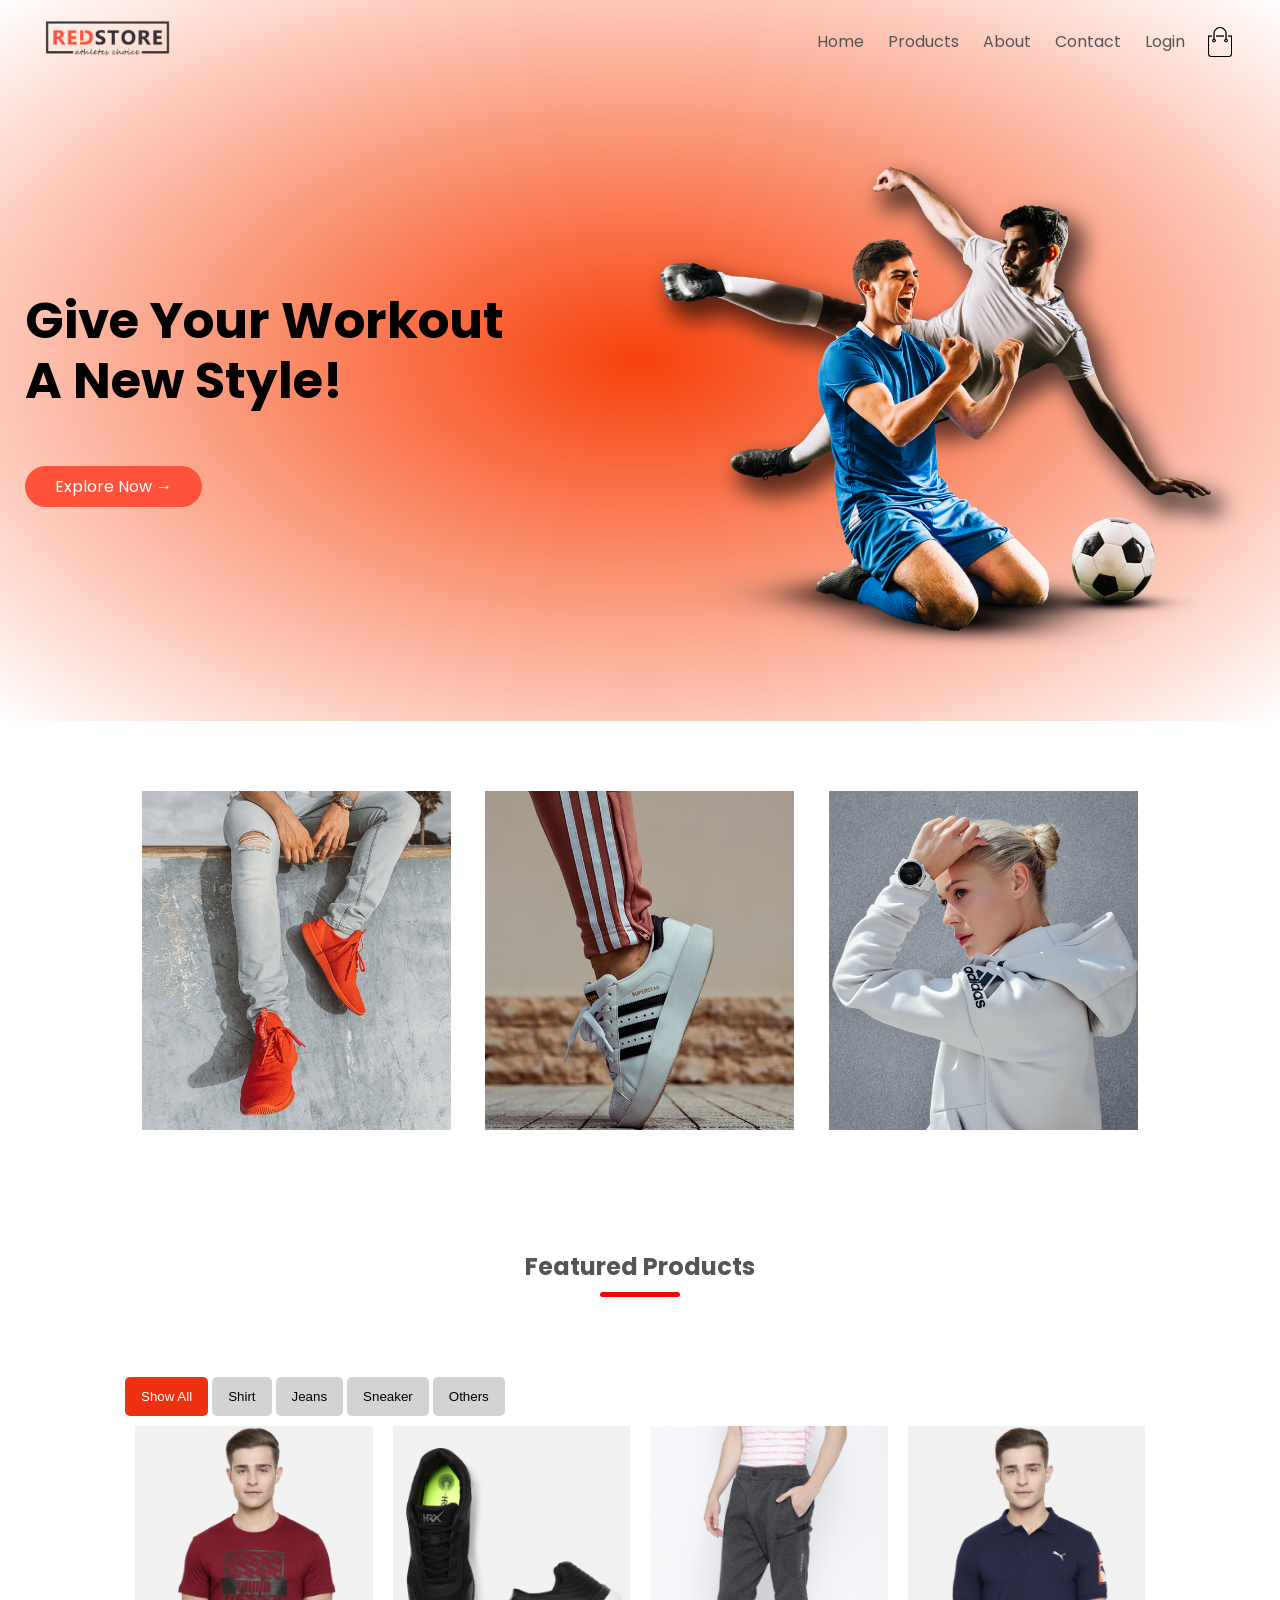
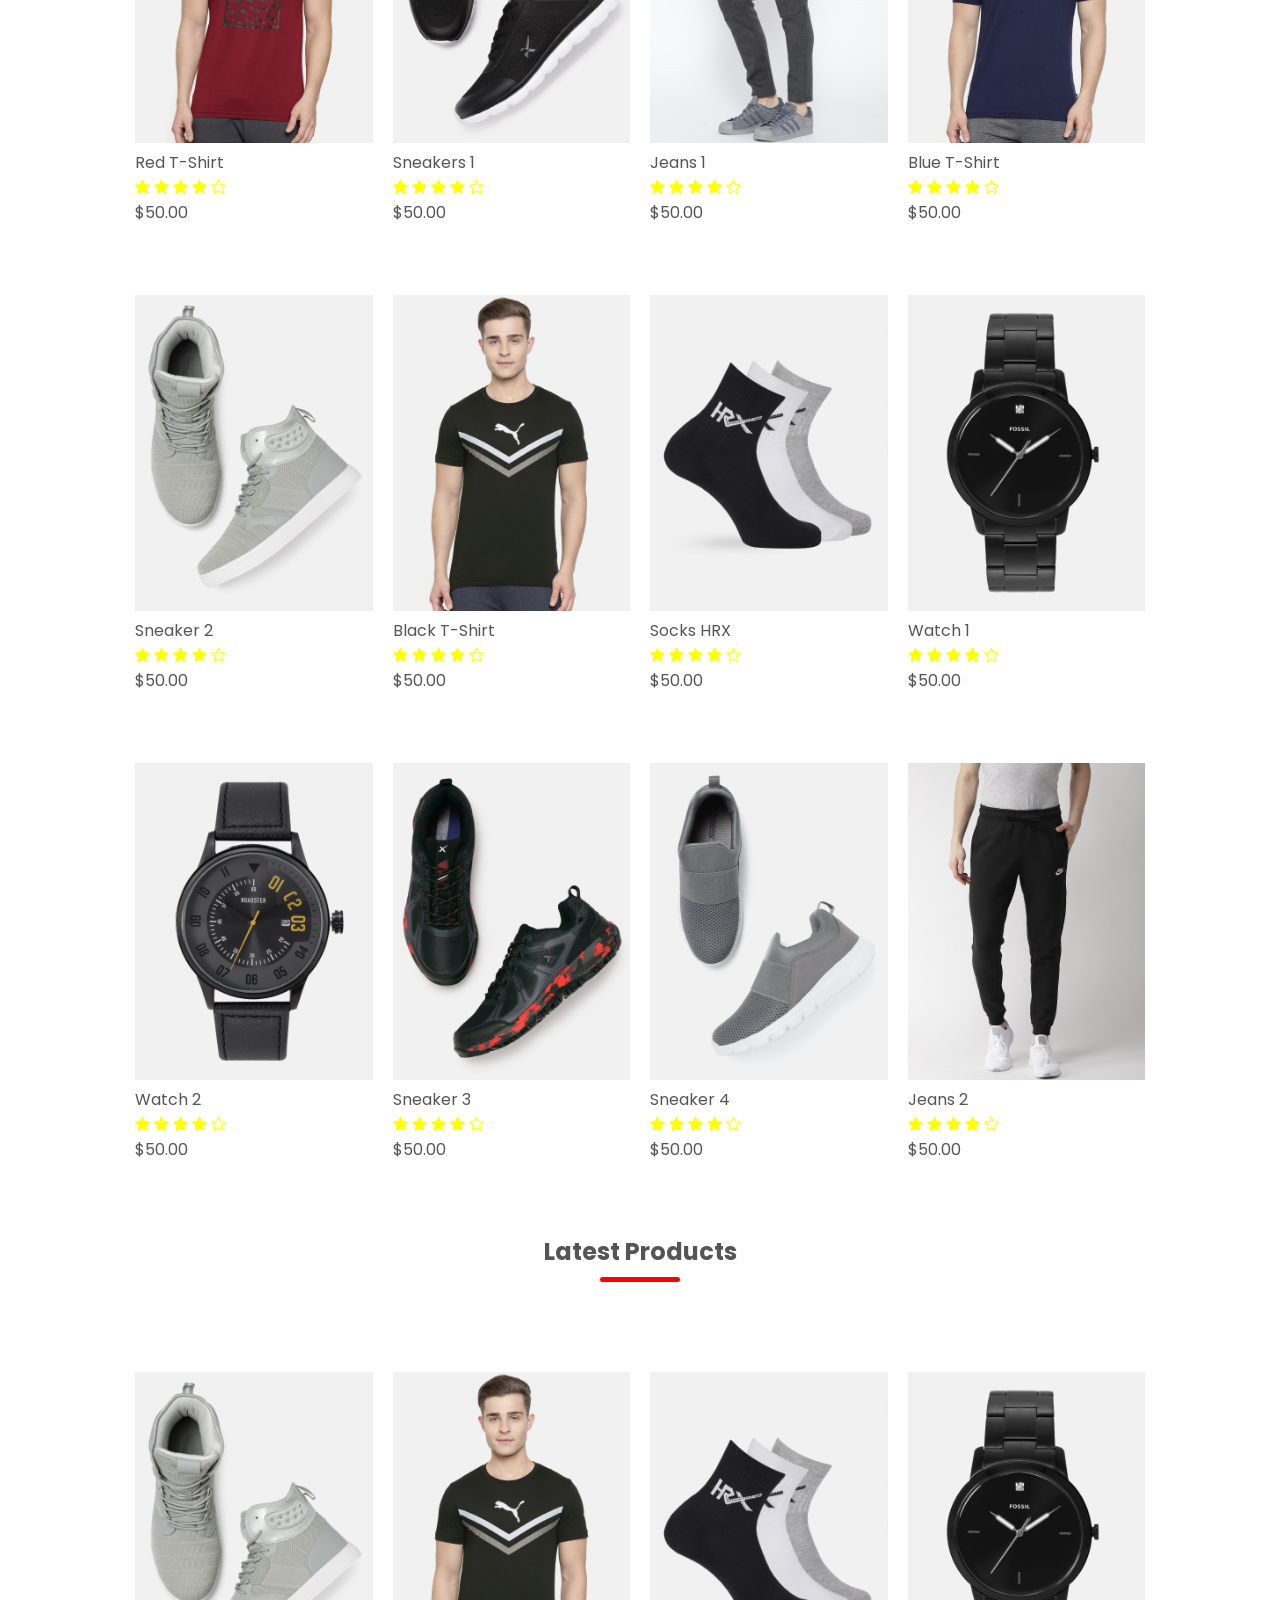
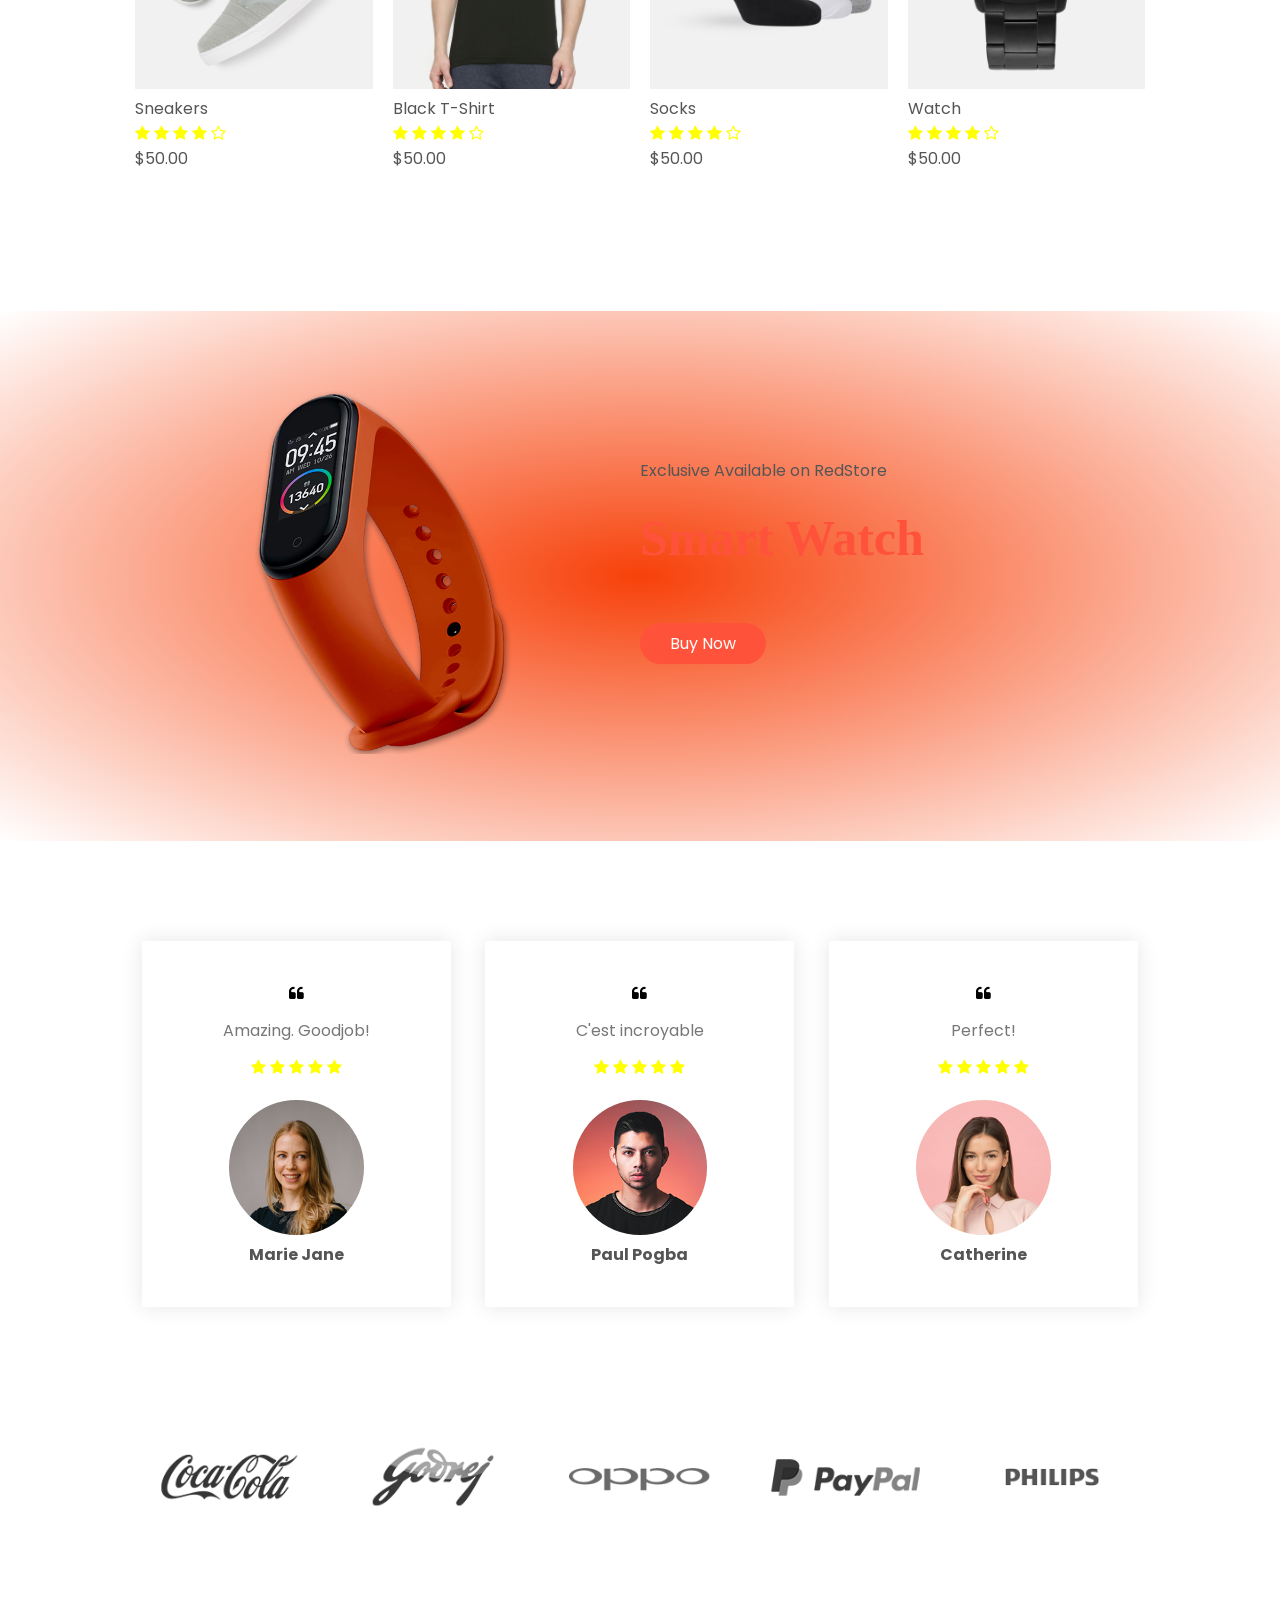
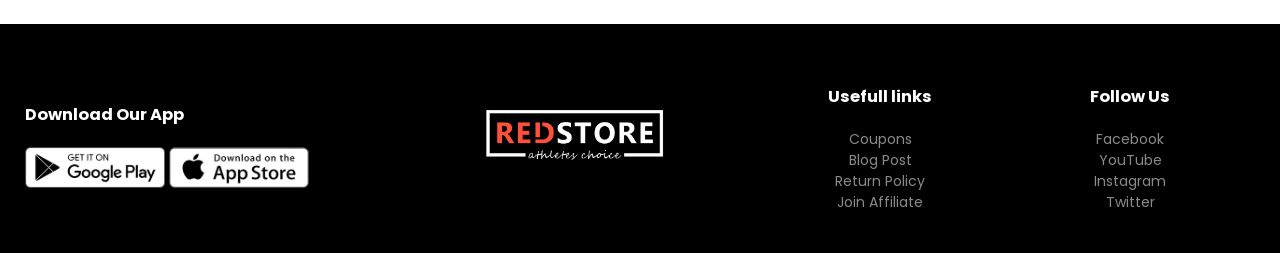
<file: HTML Template/index.html>
<!DOCTYPE html>
<html lang="en">
<head>
    <meta charset="UTF-8">
    <meta http-equiv="X-UA-Compatible" content="IE=edge">
    <meta name="viewport" content="width=device-width, initial-scale=1.0">
    <title>RED STORE</title>
    <link rel="stylesheet" type="text/css" href="./style.css" />
	<link rel="preconnect" href="https://fonts.gstatic.com">
	<link href="https://fonts.googleapis.com/css2?family=Poppins:wght@500&display=swap" rel="stylesheet">
	<link rel="stylesheet" href="https://stackpath.bootstrapcdn.com/font-awesome/4.7.0/css/font-awesome.min.css">
</head>
<body>
    <div class="header"> 
		<div class="container">
			<div class="navbar">
				<div class="logo">
					<img src="images/logo.png" width="125px">
				</div>
				<nav>
					<ul id="MenuItems">
						<li><a href="./index.html">Home</a></li>
						<li><a href="">Products</a></li>
						<li><a href="">About</a></li>
						<li><a href="">Contact</a></li>
						<li><a href="./login.html">Login</a></li>	
					</ul>
				</nav>
				<img src="images/cart.png" width="30px" height="30px">
				<img src="images/menu.png" class="menu-icon" onClick="menutoggle()">
			</div>
			<div class="row">
				<div class="col-2">
					<h1> Give Your Workout <br> A New Style! </h1>
					<a href="" class="btn1"> Explore Now &#8594</a>
				</div>
				<div class="col-2">
					<img src="images/image1.png">
				</div>
			</div>
		</div>
	</div>
	<script type="text/javascript" src="./menuToggle.js"></script>
	<div class="categories">
		<div class="small-container">
			<div class="row">
				<div class="col-3">
					<img src="images/category-1.jpg">
				</div>
				<div class="col-3">
					<img src="images/category-2.jpg">
				</div>
				<div class="col-3">
					<img src="images/category-3.jpg">
				</div>
			</div>
		</div>
	</div>
	<div class="small-container">
		<h2 class="title">Featured Products</h2>
		<!-- FilterElements-->
		<div id="myBtnContainer">
			<button class="btn active" onclick="filterSelection('all')"> Show All</button>
			<button class="btn" onclick="filterSelection('shirt')"> Shirt</button>
			<button class="btn" onclick="filterSelection('jeans')"> Jeans</button>
			<button class="btn" onclick="filterSelection('sneaker')"> Sneaker</button>
			<button class="btn" onclick="filterSelection('others')"> Others</button>
		</div>
		<div class="row-filterDiv">
			<div class="filterDiv shirt">
			  	<img src="./images/product-1.jpg">
				<a href="./product-details.html">
					<h4>Red T-Shirt</h4>	
				</a>
				<div class="rating">
					<i class="fa fa-star"></i>
					<i class="fa fa-star"></i>
					<i class="fa fa-star"></i>
					<i class="fa fa-star"></i>
					<i class="fa fa-star-o"></i>
				</div>
				<p> $50.00</p>		
			</div>
			<div class="filterDiv sneaker">
			  	<img src="./images/product-2.jpg">
				<h4>Sneakers 1</h4>
				<div class="rating">
					<i class="fa fa-star"></i>
					<i class="fa fa-star"></i>
					<i class="fa fa-star"></i>
					<i class="fa fa-star"></i>
					<i class="fa fa-star-o"></i>
				</div>
				<p> $50.00</p>
			</div>
			<div class="filterDiv jeans">
			  	<img src="./images/product-3.jpg">
				<h4>Jeans 1</h4>
				<div class="rating">
					<i class="fa fa-star"></i>
					<i class="fa fa-star"></i>
					<i class="fa fa-star"></i>
					<i class="fa fa-star"></i>
					<i class="fa fa-star-o"></i>
				</div>
				<p> $50.00</p>
			</div>
			<div class="filterDiv shirt">
			  	<img src="./images/product-4.jpg">
				<h4>Blue T-Shirt</h4>
				<div class="rating">
					<i class="fa fa-star"></i>
					<i class="fa fa-star"></i>
					<i class="fa fa-star"></i>
					<i class="fa fa-star"></i>
					<i class="fa fa-star-o"></i>
				</div>
				<p> $50.00</p>
			</div>
			<div class="filterDiv sneaker">
				<img src="./images/product-5.jpg">
				<h4>Sneaker 2</h4>
				<div class="rating">
					<i class="fa fa-star"></i>
					<i class="fa fa-star"></i>
					<i class="fa fa-star"></i>
					<i class="fa fa-star"></i>
					<i class="fa fa-star-o"></i>
				</div>
				<p> $50.00</p>
			</div>
			<div class="filterDiv shirt">
				<img src="./images/product-6.jpg">
				<h4>Black T-Shirt</h4>
				<div class="rating">
					<i class="fa fa-star"></i>
					<i class="fa fa-star"></i>
					<i class="fa fa-star"></i>
					<i class="fa fa-star"></i>
					<i class="fa fa-star-o"></i>
				</div>
				<p> $50.00</p>
			</div>
			<div class="filterDiv others">
				<img src="./images/product-7.jpg">
				<h4>Socks HRX</h4>
				<div class="rating">
					<i class="fa fa-star"></i>
					<i class="fa fa-star"></i>
					<i class="fa fa-star"></i>
					<i class="fa fa-star"></i>
					<i class="fa fa-star-o"></i>
				</div>
				<p> $50.00</p>
			</div>
			<div class="filterDiv others">
				<img src="./images/product-8.jpg">
				<h4>Watch 1</h4>
				<div class="rating">
					<i class="fa fa-star"></i>
					<i class="fa fa-star"></i>
					<i class="fa fa-star"></i>
					<i class="fa fa-star"></i>
					<i class="fa fa-star-o"></i>
				</div>
				<p> $50.00</p>
			</div>
			<div class="filterDiv others">
				<img src="./images/product-9.jpg">
				<h4>Watch 2</h4>
				<div class="rating">
					<i class="fa fa-star"></i>
					<i class="fa fa-star"></i>
					<i class="fa fa-star"></i>
					<i class="fa fa-star"></i>
					<i class="fa fa-star-o"></i>
				</div>
				<p> $50.00</p>
			</div>
			<div class="filterDiv sneaker">
				<img src="./images/product-10.jpg">
				<h4>Sneaker 3</h4>
				<div class="rating">
					<i class="fa fa-star"></i>
					<i class="fa fa-star"></i>
					<i class="fa fa-star"></i>
					<i class="fa fa-star"></i>
					<i class="fa fa-star-o"></i>
				</div>
				<p> $50.00</p>
			</div>
			<div class="filterDiv sneaker">
				<img src="./images/product-11.jpg">
				<h4>Sneaker 4</h4>
				<div class="rating">
					<i class="fa fa-star"></i>
					<i class="fa fa-star"></i>
					<i class="fa fa-star"></i>
					<i class="fa fa-star"></i>
					<i class="fa fa-star-o"></i>
				</div>
				<p> $50.00</p>
			</div>
			<div class="filterDiv jeans">
				<img src="./images/product-12.jpg">
				<h4>Jeans 2</h4>
				<div class="rating">
					<i class="fa fa-star"></i>
					<i class="fa fa-star"></i>
					<i class="fa fa-star"></i>
					<i class="fa fa-star"></i>
					<i class="fa fa-star-o"></i>
				</div>
				<p> $50.00</p>
			</div>
		</div>
	</div>
	<script type="text/javascript" src="./filterSelection.js" ></script>

		  
	<div class="small-container">
		<h2 class="title">Latest Products</h2>
		<div class="row">
			<div class="col-4">
				<img src="images/product-5.jpg">
				<h4> Sneakers </h4>
				<div class="rating">
					<i class="fa fa-star"></i>
					<i class="fa fa-star"></i>
					<i class="fa fa-star"></i>
					<i class="fa fa-star"></i>
					<i class="fa fa-star-o"></i>
				</div>
				<p> $50.00</p>
			</div>
			<div class="col-4">
				<img src="images/product-6.jpg">
				<h4> Black T-Shirt </h4>
				<div class="rating">
					<i class="fa fa-star"></i>
					<i class="fa fa-star"></i>
					<i class="fa fa-star"></i>
					<i class="fa fa-star"></i>
					<i class="fa fa-star-o"></i>
				</div>
				<p> $50.00</p>
			</div>
			<div class="col-4">
				<img src="images/product-7.jpg">
				<h4> Socks </h4>
				<div class="rating">
					<i class="fa fa-star"></i>
					<i class="fa fa-star"></i>
					<i class="fa fa-star"></i>
					<i class="fa fa-star"></i>
					<i class="fa fa-star-o"></i>
				</div>
				<p> $50.00</p>
			</div>
			<div class="col-4">
				<img src="images/product-8.jpg">
				<h4> Watch </h4>
				<div class="rating">
					<i class="fa fa-star"></i>
					<i class="fa fa-star"></i>
					<i class="fa fa-star"></i>
					<i class="fa fa-star"></i>
					<i class="fa fa-star-o"></i>
				</div>
				<p> $50.00</p>
			</div>
		</div>
	</div>
	
	<div class="offer">
		<div class="small-container">
			<div class="row">
				<div class="col-2">
					<img src="images/exclusive.png" class="offer-image">
				</div>
				<div class="col-2">
					<p> Exclusive Available on RedStore</p>
					<h1>Smart Watch</h1>
					<a href="" class="btn1"> Buy Now</a>
				</div>
			</div>
		</div>
	</div>
	
	<div class="comment">
		<div class="small-container">
			<div class="row">
				<div class="col-3">
					<i class="fa fa-quote-left"></i>
					<p> Amazing. Goodjob! </p>					
					<div class="rating">
						<i class="fa fa-star"></i>
						<i class="fa fa-star"></i>
						<i class="fa fa-star"></i>
						<i class="fa fa-star"></i>
						<i class="fa fa-star"></i>
					</div>
					<img src="images/user-1.png">
					<h3> Marie Jane </h3>
				</div>
				<div class="col-3">
					<i class="fa fa-quote-left"></i>
					<p> C'est incroyable </p>
					<div class="rating">
						<i class="fa fa-star"></i>
						<i class="fa fa-star"></i>
						<i class="fa fa-star"></i>
						<i class="fa fa-star"></i>
						<i class="fa fa-star"></i>
					</div>
					<img src="images/user-2.png">
					<h3> Paul Pogba </h3>
				</div>
				<div class="col-3">
					<i class="fa fa-quote-left"></i>
					<p> Perfect! </p>			
					<div class="rating">
						<i class="fa fa-star"></i>
						<i class="fa fa-star"></i>
						<i class="fa fa-star"></i>
						<i class="fa fa-star"></i>
						<i class="fa fa-star"></i>
					</div>
					<img src="images/user-3.png">
					<h3> Catherine </h3>
				</div>
			</div>
		</div>
	</div>
	
	<div class="advertisement">
		<div class="small-container">
			<div class="row">
				<div class="col-5">
					<img src="images/logo-coca-cola.png">
				</div>
				<div class="col-5">
					<img src="images/logo-godrej.png">
				</div>
				<div class="col-5">
					<img src="images/logo-oppo.png">
				</div>
				<div class="col-5">
					<img src="images/logo-paypal.png">
				</div>
				<div class="col-5">
					<img src="images/logo-philips.png">
				</div>
			</div>
		</div>
	</div>
	
	<div class="footer">
		<div class="container">
			<div class="row">
				<div class="footer-col-1">
					<h3> Download Our App</h3>
					<div class="app-logo">
						<img src="images/play-store.png">
						<img src="images/app-store.png">
					</div>
				</div>
				<div class="footer-col-2">
					<img src="images/logo-white.png">
				</div>
				<div class="footer-col-3">
					<h3> Usefull links</h3>
					<ul>
						<li> Coupons</li>
						<li> Blog Post</li>
						<li> Return Policy</li>			
						<li> Join Affiliate</li>
					</ul>
				</div>
				<div class="footer-col-4">
					<h3> Follow Us</h3>
					<ul>
						<li> Facebook </li>
						<li> YouTube </li>
						<li> Instagram </li>			
						<li> Twitter </li>
					</ul>
				</div>
			</div>
		</div>
	</div>
</body>
</html>
</file>
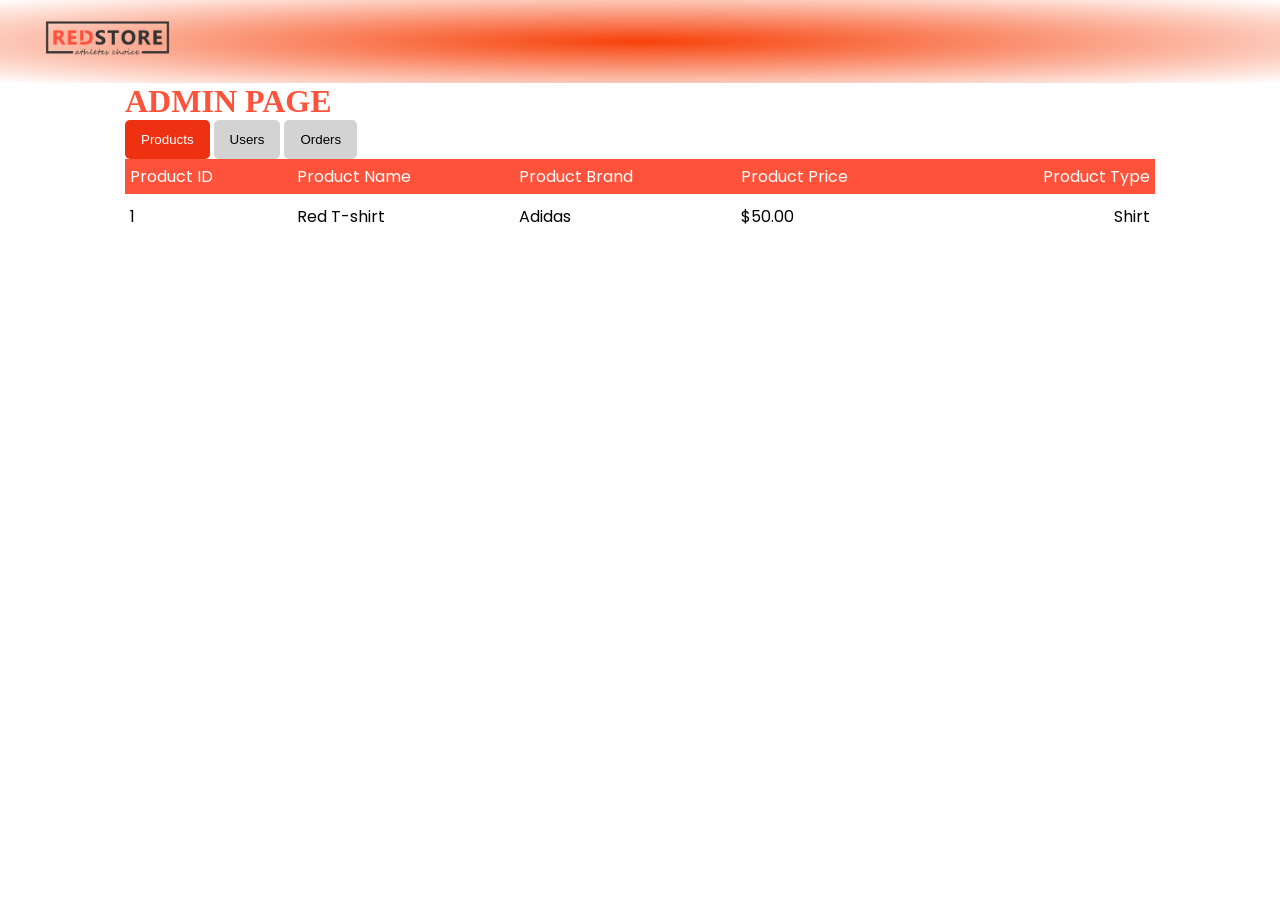
<file: HTML Template/admin.html>
<!DOCTYPE html>
<html lang="en">
<head>
    <meta charset="UTF-8">
    <meta http-equiv="X-UA-Compatible" content="IE=edge">
    <meta name="viewport" content="width=device-width, initial-scale=1.0">
    <title>Admin</title>
    <link rel="stylesheet" type="text/css" href="./style.css" />
	<link rel="preconnect" href="https://fonts.gstatic.com">
	<link href="https://fonts.googleapis.com/css2?family=Poppins:wght@500&display=swap" rel="stylesheet">
	<link rel="stylesheet" href="https://stackpath.bootstrapcdn.com/font-awesome/4.7.0/css/font-awesome.min.css">
</head>
<body>
    <div class="header">
        <div class="container">
            <div class="navbar">
                <div class="logo">
                    <img src="images/logo.png" width="125px">
                </div>
            </div>
        </div>
    </div>
    <div class="small-container">
        <h1>ADMIN PAGE</h1>
        <div id="myBtnContainer">
			<button class="btn active" onclick="tableSelection('products')"> Products</button>
			<button class="btn" onclick="tableSelection('users')"> Users</button>
			<button class="btn" onclick="tableSelection('orders')"> Orders</button>			
		</div>

        <table class="products admin-table">
            <tr>
                <th>Product ID</th>
                <th>Product Name</th>
                <th>Product Brand</th>
                <th>Product Price</th>
                <th>Product Type</th>
            </tr>
            <tr>
                <td>1</td>
                <td>Red T-shirt</td>
                <td>Adidas</td>
                <td>$50.00</td>
                <td>Shirt</td>
            </tr>
        </table>
        <table class="users admin-table">
            <tr>
                <th>User ID</th>
                <th>User Name</th>
                <th>Email</th>
            </tr>
            <tr>
                <td>1</td>
                <td>Ngoc Anh</td>
                <td>phicucon@gmail.com</td>
            </tr>
        </table>
        <table class="orders admin-table">
            <tr>
                <th>Cart ID</th>
                <th>User ID</th>
                <th>Product ID</th>
            </tr>
        </table>
        <script type="text/javascript" src="./admin-table.js" ></script>
    </div>
</body>
</html>
</file>
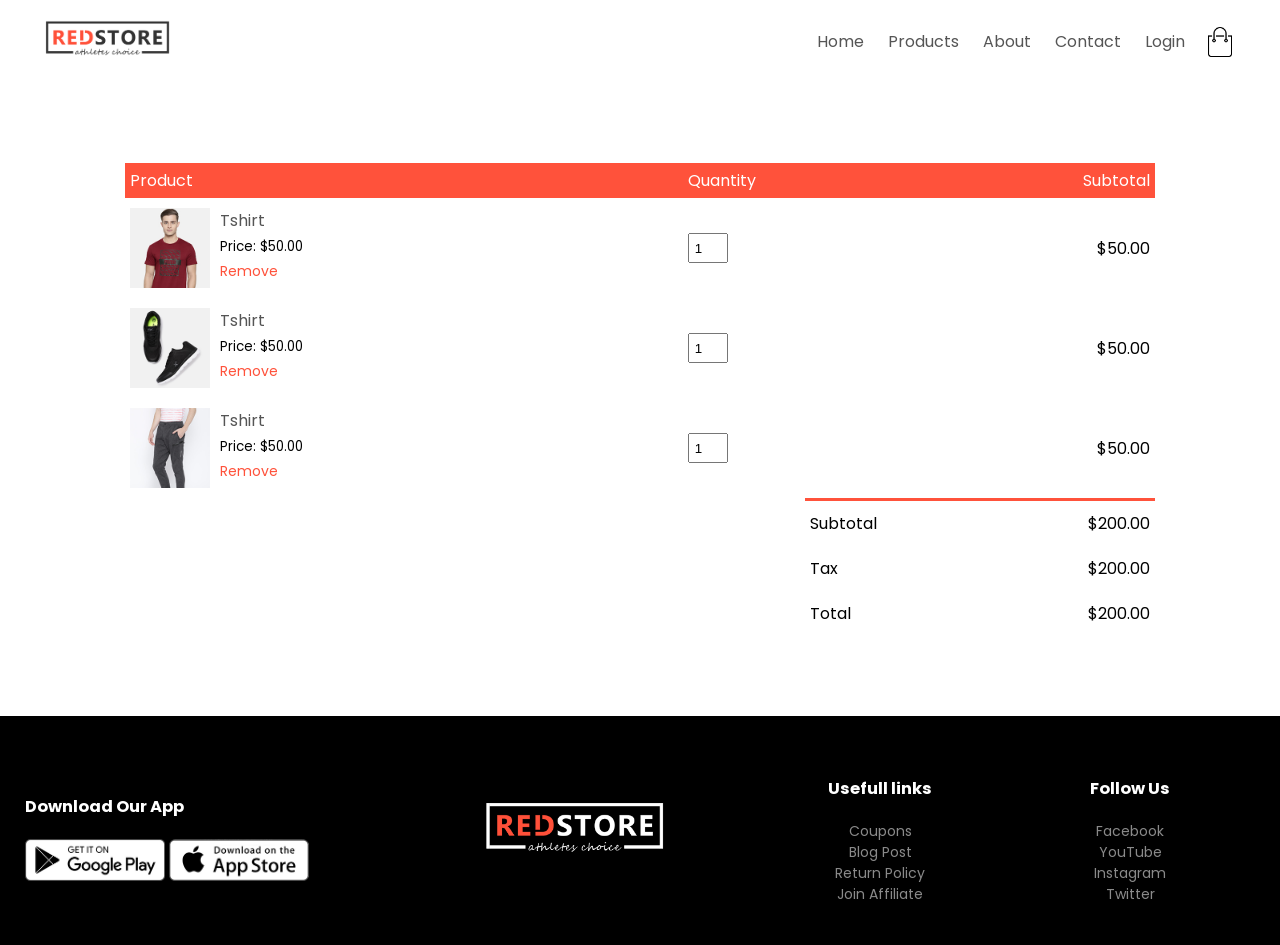
<file: HTML Template/cart.html>
<!DOCTYPE html>
<html lang="en">
<head>
    <meta charset="UTF-8">
    <meta http-equiv="X-UA-Compatible" content="IE=edge">
    <meta name="viewport" content="width=device-width, initial-scale=1.0">
    <title>RED STORE</title>
    <link rel="stylesheet" type="text/css" href="./style.css"/>
	<link rel="preconnect" href="https://fonts.gstatic.com">
	<link href="https://fonts.googleapis.com/css2?family=Poppins:wght@500&display=swap" rel="stylesheet">
	<link rel="stylesheet" href="https://stackpath.bootstrapcdn.com/font-awesome/4.7.0/css/font-awesome.min.css">
</head>
<body>
	<div class="container">
        <div class="navbar">
            <div class="logo">
                <img src="images/logo.png" width="125px">
            </div>
            <nav>
                <ul id="MenuItems">
                    <li><a href="./index.html">Home</a></li>
                    <li><a href="">Products</a></li>
                    <li><a href="">About</a></li>
                    <li><a href="">Contact</a></li>
                    <li><a href="./login.html">Login</a></li>	
                </ul>
            </nav>
            <img src="images/cart.png" width="30px" height="30px">
            <img src="images/menu.png" class="menu-icon" onClick="menutoggle()">
        </div>	
    </div>	

	<script type="text/javascript" src="./menuToggle.js"></script>
	<div class="small-container cart-page">
        <table>
            <tr>
                <th>Product</th>
                <th>Quantity</th>
                <th>Subtotal</th>
            </tr>
            <tr>
                <td>
                    <div class="cart-info">
                        <img src="./images/buy-1.jpg">
                        <div>
                            <p>Tshirt</p>
                            <small>Price: $50.00</small>
                            <br>
                            <a href="">Remove</a>
                        </div>
                    </div>

                </td>
                <td><input type="number" value="1"></td>
                <td>$50.00</td>
            </tr>
            <tr>
                <td>
                    <div class="cart-info">
                        <img src="./images/buy-2.jpg">
                        <div>
                            <p>Tshirt</p>
                            <small>Price: $50.00</small>
                            <br>
                            <a href="">Remove</a>
                        </div>
                    </div>

                </td>
                <td><input type="number" value="1"></td>
                <td>$50.00</td>
            </tr>
            <tr>
                <td>
                    <div class="cart-info">
                        <img src="./images/buy-3.jpg">
                        <div>
                            <p>Tshirt</p>
                            <small>Price: $50.00</small>
                            <br>
                            <a href="">Remove</a>
                        </div>
                    </div>

                </td>
                <td><input type="number" value="1"></td>
                <td>$50.00</td>
            </tr>
        </table>

        <div class="total-price">
            <table>
                <tr>
                    <td>Subtotal</td>
                    <td>$200.00</td>
                </tr>
                <tr>
                    <td>Tax</td>
                    <td>$200.00</td>
                </tr>
                <tr>
                    <td>Total</td>
                    <td>$200.00</td>
                </tr>
            </table>
        </div>
    </div>
	
	<div class="footer">
		<div class="container">
			<div class="row">
				<div class="footer-col-1">
					<h3> Download Our App</h3>
					<div class="app-logo">
						<img src="images/play-store.png">
						<img src="images/app-store.png">
					</div>
				</div>
				<div class="footer-col-2">
					<img src="images/logo-white.png">
				</div>
				<div class="footer-col-3">
					<h3> Usefull links</h3>
					<ul>
						<li> Coupons</li>
						<li> Blog Post</li>
						<li> Return Policy</li>			
						<li> Join Affiliate</li>
					</ul>
				</div>
				<div class="footer-col-4">
					<h3> Follow Us</h3>
					<ul>
						<li> Facebook </li>
						<li> YouTube </li>
						<li> Instagram </li>			
						<li> Twitter </li>
					</ul>
				</div>
			</div>
		</div>
	</div>
</body>
</html>
</file>
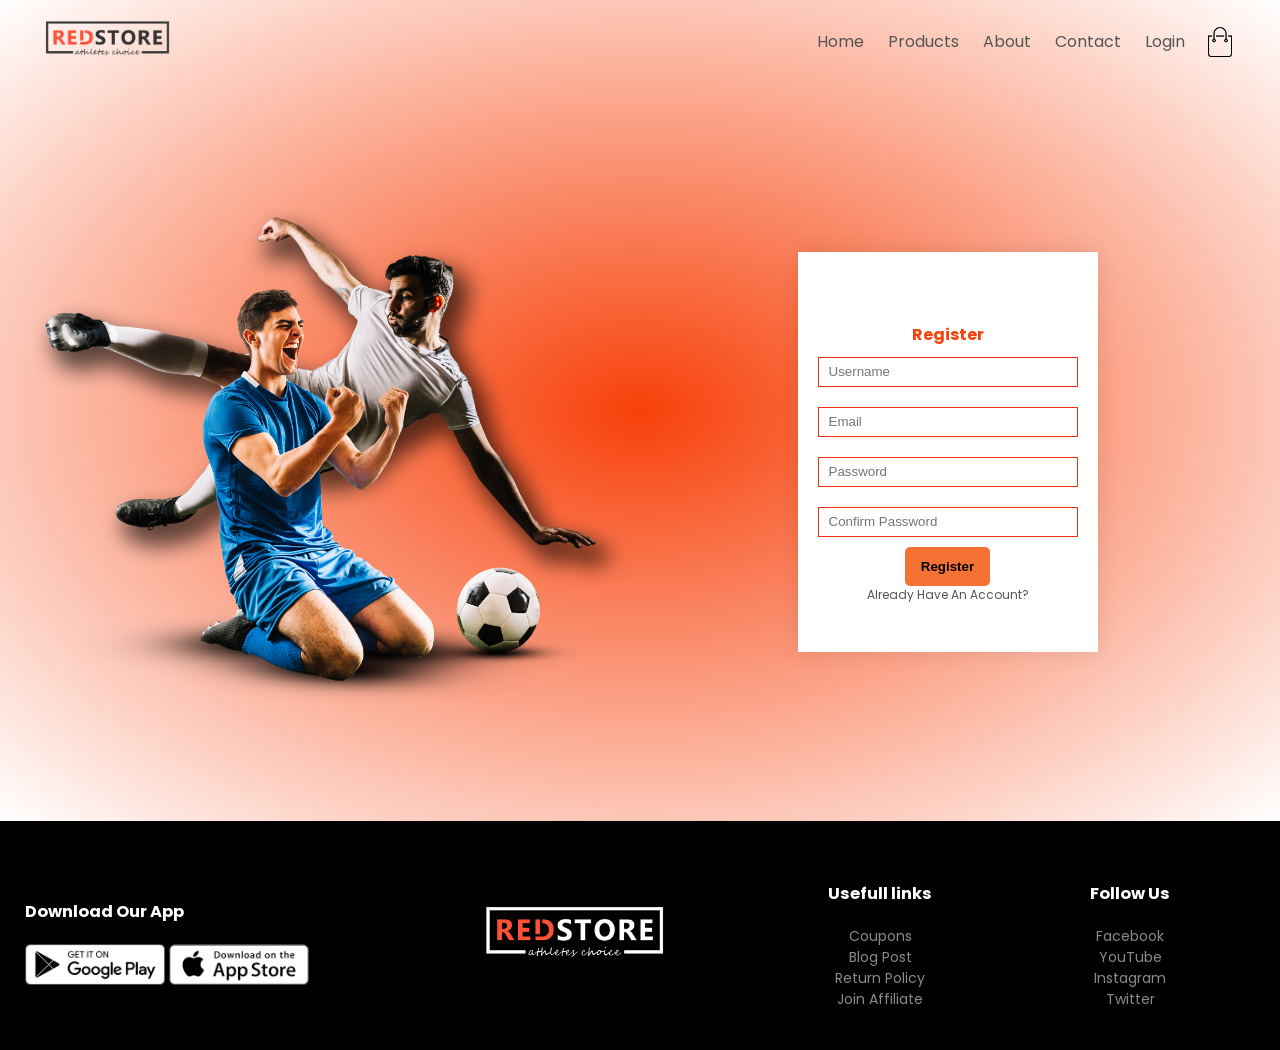
<file: HTML Template/login.html>
<!DOCTYPE html>
<html lang="en">
<head>
    <meta charset="UTF-8">
    <meta http-equiv="X-UA-Compatible" content="IE=edge">
    <meta name="viewport" content="width=device-width, initial-scale=1.0">
    <title>RED STORE</title>
    <link rel="stylesheet" type="text/css" href="./style.css" />
	<link rel="preconnect" href="https://fonts.gstatic.com">
	<link href="https://fonts.googleapis.com/css2?family=Poppins:wght@500&display=swap" rel="stylesheet">
	<link rel="stylesheet" href="https://stackpath.bootstrapcdn.com/font-awesome/4.7.0/css/font-awesome.min.css">
</head>
<body>
    <div class="header"> 
		<div class="container">
			<div class="navbar">
				<div class="logo">
					<img src="images/logo.png" width="125px">
				</div>
				<nav>
					<ul id="MenuItems">
						<li><a href="./index.html">Home</a></li>
						<li><a href="">Products</a></li>
						<li><a href="">About</a></li>
						<li><a href="">Contact</a></li>
						<li><a href="">Login</a></li>	
					</ul>
				</nav>
				<img src="images/cart.png" width="30px" height="30px">
				<img src="images/menu.png" class="menu-icon" onClick="menutoggle()">
			</div>			
		</div>

	<script type="text/javascript" src="./menuToggle.js"></script>
	
		<div class="account-page">
			<div class="container">
				<div class="row">
					<div class="col-2">
						<img src="./images/image1.png" width="100%">
					</div>
					<div class="col-2">
						<div class="form-container">                                          
							<form id="loginform">
								<span>Login</span>
								<input type="text" placeholder="Username">
								<input type="password" placeholder="Password">
								<button type="submit" class="btn">Login</button>
								<a>Forgot Password</a>
								<a onclick="register()">Create An Account</a>							
							</form>
							<form id="regform">
								<span>Register</span>	
								<input type="text" placeholder="Username">
								<input type="email" placeholder="Email">
								<input type="password" placeholder="Password">
								<input type="password" placeholder="Confirm Password">
								<button type="submit" class="btn">Register</button>
								<a onclick="login()">Already Have An Account?</a>
							</form>
						</div>
					</div>
				</div>
			</div>
		</div>
	</div>

	<script type="text/javascript" src="./login.js"></script>

	<div class="footer">
		<div class="container">
			<div class="row">
				<div class="footer-col-1">
					<h3> Download Our App</h3>
					<div class="app-logo">
						<img src="images/play-store.png">
						<img src="images/app-store.png">
					</div>
				</div>
				<div class="footer-col-2">
					<img src="images/logo-white.png">
				</div>
				<div class="footer-col-3">
					<h3> Usefull links</h3>
					<ul>
						<li> Coupons</li>
						<li> Blog Post</li>
						<li> Return Policy</li>			
						<li> Join Affiliate</li>
					</ul>
				</div>
				<div class="footer-col-4">
					<h3> Follow Us</h3>
					<ul>
						<li> Facebook </li>
						<li> YouTube </li>
						<li> Instagram </li>			
						<li> Twitter </li>
					</ul>
				</div>
			</div>
		</div>
	</div>
</body>
</html>
</file>
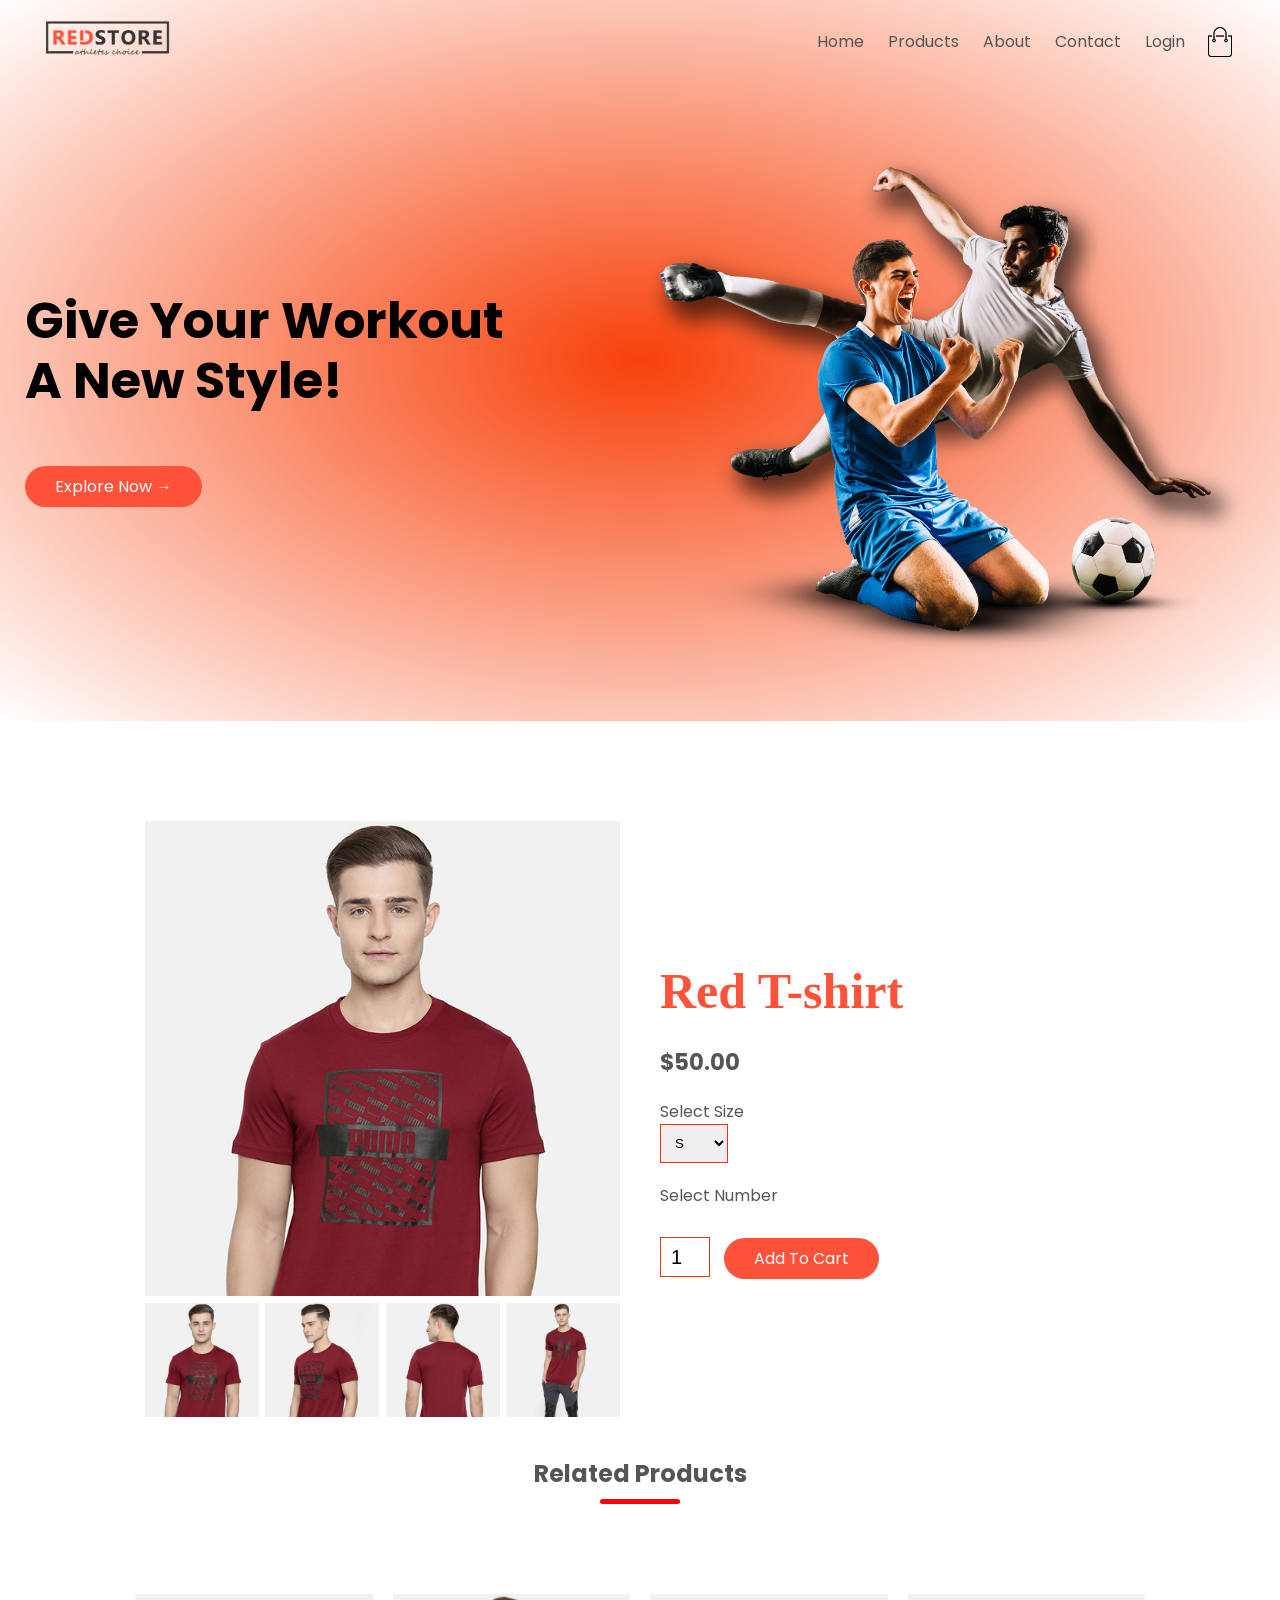
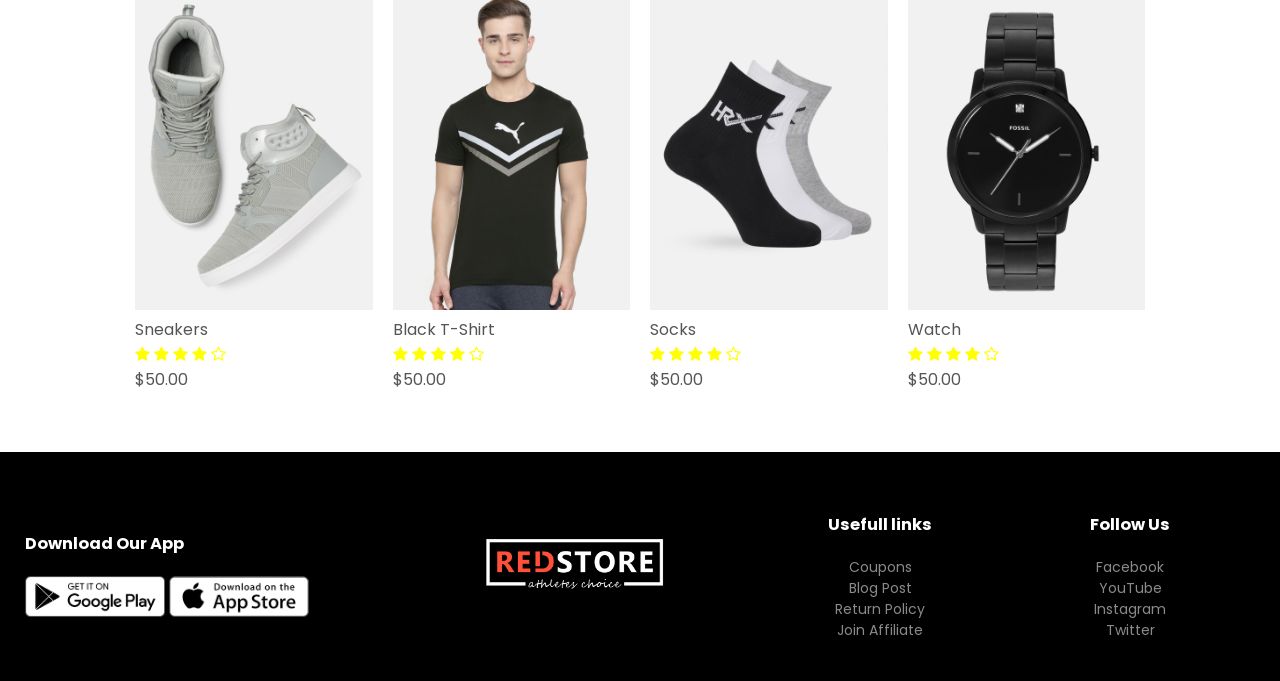
<file: HTML Template/product-details.html>
<!DOCTYPE html>
<html lang="en">
<head>
    <meta charset="UTF-8">
    <meta http-equiv="X-UA-Compatible" content="IE=edge">
    <meta name="viewport" content="width=device-width, initial-scale=1.0">
    <title>RED STORE</title>
    <link rel="stylesheet" type="text/css" href="./style.css"/>
	<link rel="preconnect" href="https://fonts.gstatic.com">
	<link href="https://fonts.googleapis.com/css2?family=Poppins:wght@500&display=swap" rel="stylesheet">
	<link rel="stylesheet" href="https://stackpath.bootstrapcdn.com/font-awesome/4.7.0/css/font-awesome.min.css">
</head>
<body>
    <div class="header"> 
		<div class="container">
			<div class="navbar">
				<div class="logo">
					<img src="images/logo.png" width="125px">
				</div>
				<nav>
					<ul id="MenuItems">
						<li><a href="./index.html">Home</a></li>
						<li><a href="">Products</a></li>
						<li><a href="">About</a></li>
						<li><a href="">Contact</a></li>
						<li><a href="./login.html">Login</a></li>	
					</ul>
				</nav>
				<img src="images/cart.png" width="30px" height="30px">
				<img src="images/menu.png" class="menu-icon" onClick="menutoggle()">
			</div>	
			<div class="row">
				<div class="col-2">
					<h1> Give Your Workout <br> A New Style! </h1>
					<a href="" class="btn1"> Explore Now &#8594</a>
				</div>
				<div class="col-2">
					<img src="images/image1.png">
				</div>
			</div>
		</div>
	</div>
	<script type="text/javascript" src="./menuToggle.js"></script>
	
	<div class="small-container single-product">
		<div class="row">
			<div class="col-2">
				<img src="./images/gallery-1.jpg" width="100%" id="big-img">
				<div class="small-img-row">
					<div class="small-img-col">
						<img src="./images/gallery-1.jpg" width="100%" class="small-img">
					</div>
					<div class="small-img-col">
						<img src="./images/gallery-2.jpg" width="100%" class="small-img">
					</div>
					<div class="small-img-col">
						<img src="./images/gallery-3.jpg" width="100%" class="small-img">
					</div>
					<div class="small-img-col">
						<img src="./images/gallery-4.jpg" width="100%" class="small-img">
					</div>
				</div>		
			</div>	
	
			<script type="text/javascript" src="./product-image-display.js"></script>				
			
            <div class="col-2">
                <h1>Red T-shirt </h1>
                <h4>$50.00</h4>
                <p>Select Size</p>
                <select>
                    <option>S</option>
                    <option>M</option>
                    <option>L</option>
                    <option>XL</option>
                    <option>XXL</option>
                </select>
                <p>Select Number</p>
                <input type="number" value="1">
                <a href="" class="btn1">Add To Cart</a>
            </div>
        </div>
    </div>
	

	<div class="small-container">
		<h2 class="title">Related Products</h2>
		<div class="row">
			<div class="col-4">
				<img src="images/product-5.jpg">
				<h4> Sneakers </h4>
				<div class="rating">
					<i class="fa fa-star"></i>
					<i class="fa fa-star"></i>
					<i class="fa fa-star"></i>
					<i class="fa fa-star"></i>
					<i class="fa fa-star-o"></i>
				</div>
				<p> $50.00</p>
			</div>
			<div class="col-4">
				<img src="images/product-6.jpg">
				<h4> Black T-Shirt </h4>
				<div class="rating">
					<i class="fa fa-star"></i>
					<i class="fa fa-star"></i>
					<i class="fa fa-star"></i>
					<i class="fa fa-star"></i>
					<i class="fa fa-star-o"></i>
				</div>
				<p> $50.00</p>
			</div>
			<div class="col-4">
				<img src="images/product-7.jpg">
				<h4> Socks </h4>
				<div class="rating">
					<i class="fa fa-star"></i>
					<i class="fa fa-star"></i>
					<i class="fa fa-star"></i>
					<i class="fa fa-star"></i>
					<i class="fa fa-star-o"></i>
				</div>
				<p> $50.00</p>
			</div>
			<div class="col-4">
				<img src="images/product-8.jpg">
				<h4> Watch </h4>
				<div class="rating">
					<i class="fa fa-star"></i>
					<i class="fa fa-star"></i>
					<i class="fa fa-star"></i>
					<i class="fa fa-star"></i>
					<i class="fa fa-star-o"></i>
				</div>
				<p> $50.00</p>
			</div>
		</div>
	</div>
	
	<div class="footer">
		<div class="container">
			<div class="row">
				<div class="footer-col-1">
					<h3> Download Our App</h3>
					<div class="app-logo">
						<img src="images/play-store.png">
						<img src="images/app-store.png">
					</div>
				</div>
				<div class="footer-col-2">
					<img src="images/logo-white.png">
				</div>
				<div class="footer-col-3">
					<h3> Usefull links</h3>
					<ul>
						<li> Coupons</li>
						<li> Blog Post</li>
						<li> Return Policy</li>			
						<li> Join Affiliate</li>
					</ul>
				</div>
				<div class="footer-col-4">
					<h3> Follow Us</h3>
					<ul>
						<li> Facebook </li>
						<li> YouTube </li>
						<li> Instagram </li>			
						<li> Twitter </li>
					</ul>
				</div>
			</div>
		</div>
	</div>
</body>
</html>
</file>
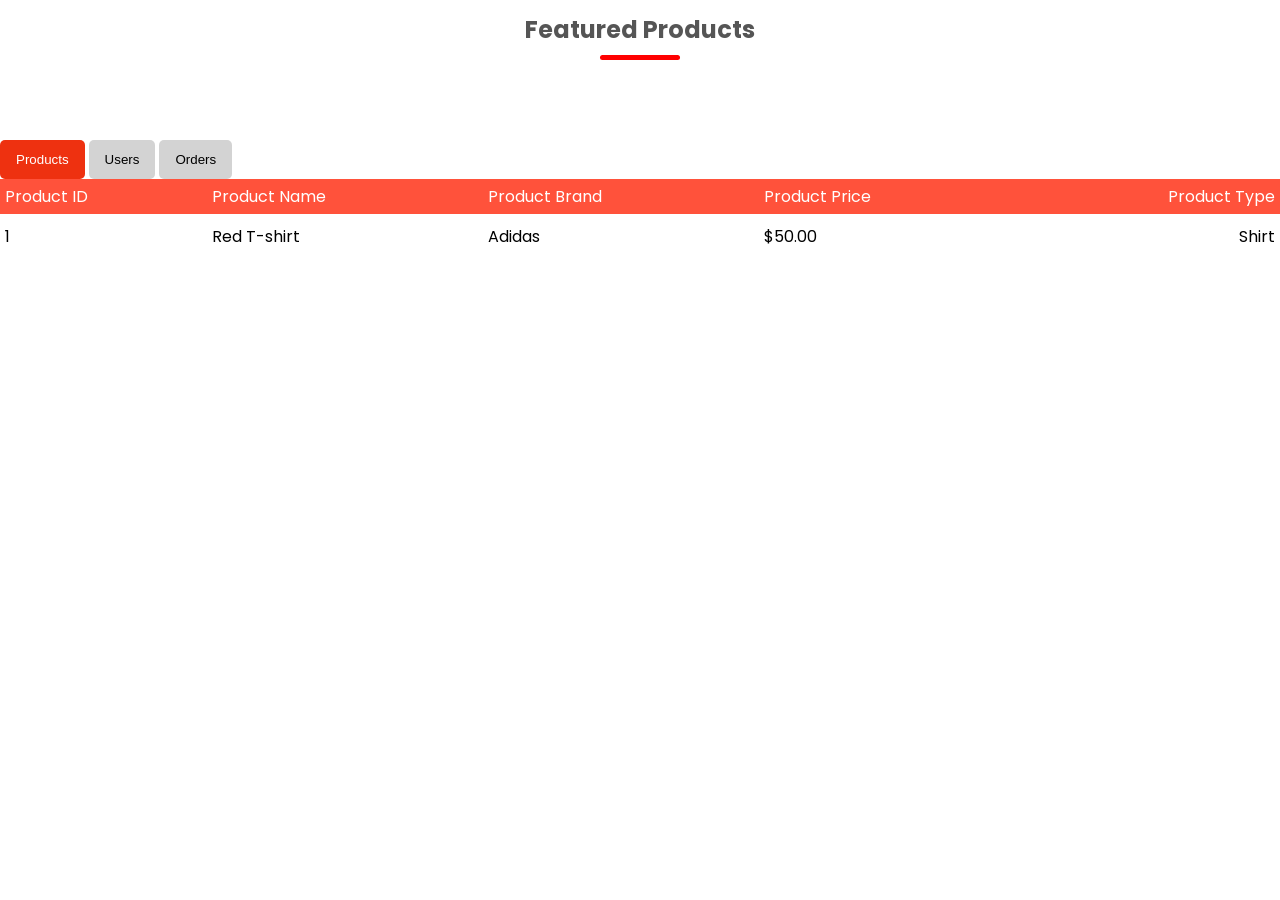
<file: HTML Template/test.html>
<!DOCTYPE html>
<html lang="en">
<head>
    <meta charset="UTF-8">
    <meta http-equiv="X-UA-Compatible" content="IE=edge">
    <meta name="viewport" content="width=device-width, initial-scale=1.0">
    <title>Document</title>
    <link rel="stylesheet" type="text/css" href="./style.css" />
	<link rel="preconnect" href="https://fonts.gstatic.com">
	<link href="https://fonts.googleapis.com/css2?family=Poppins:wght@500&display=swap" rel="stylesheet">
	<link rel="stylesheet" href="https://stackpath.bootstrapcdn.com/font-awesome/4.7.0/css/font-awesome.min.css">
</head>
<body>
    <h2 class="title">Featured Products</h2>
		<!-- FilterElements-->
		<div id="myBtnContainer">
			<button class="btn active" onclick="tableSelection('products')"> Products</button>
			<button class="btn" onclick="tableSelection('users')"> Users</button>
			<button class="btn" onclick="tableSelection('orders')"> Orders</button>			
		</div>

        <table class="products admin-table">
            <tr>
                <th>Product ID</th>
                <th>Product Name</th>
                <th>Product Brand</th>
                <th>Product Price</th>
                <th>Product Type</th>
            </tr>
            <tr>
                <td>1</td>
                <td>Red T-shirt</td>
                <td>Adidas</td>
                <td>$50.00</td>
                <td>Shirt</td>
            </tr>
        </table>
        <table class="users admin-table">
            <tr>
                <th>User ID</th>
                <th>User Name</th>
                <th>Email</th>
            </tr>
            <tr>
                <td>1</td>
                <td>Ngoc Anh</td>
                <td>phicucon@gmail.com</td>
            </tr>
        </table>
        <table class="orders admin-table">
            <tr>
                <th>Cart ID</th>
                <th>User ID</th>
                <th>Product ID</th>
            </tr>
        </table>
        <script type="text/javascript" src="./admin-table.js" ></script>
</body>
</html>
</file>
<file: HTML Template/style.css>
@charset "utf-8";
/* CSS Document */
*{
	margin: 0;
	padding: 0;
	box-sizing: border-box;
}

body{
	font-family: 'Poppins', sans-serif;
}

.container{
	margin: auto;
	max-width: 1300px;
	padding-left: 25px;
	padding-right: 25px;
}

.row{
	display: flex;
	align-items: center;
	flex-wrap: wrap;
	justify-content: space-around;
}

.small-container{
	max-width: 1080px;
	margin: auto;
	padding: 0px 25px;
}

/*Header*/
.header{
	background: radial-gradient( #f7410a,#fff);
}

/*Navigation Style*/
.navbar{
	display: flex;
	align-items: center;
	padding: 20px;
}

nav{
	flex: 1;
	text-align: right;
}

nav ul{
	display: inline-block;
	list-style-type: none;
}

nav ul li{
	display: inline-block;
	margin-right: 20px;
}

.menu-icon{
	width: 30px;
	margin-left: 20px;
	display: none;
}

a{
	text-decoration: none;
	color: #555;
}
/*a:hover{
	text-decoration: underline;
}*/
#MenuItems a:hover{
	text-decoration: underline;
}

p{
	color: #555;
}

/*Style for 2-columns div*/
.col-2{
	flex-basis: 50%;
	min-width: 300px;
}

.col-2 img{
	max-width: 100%;
	padding: 50px 0px;
}

.col-2 h1{
	font-size: 50px;
	line-height: 60px;
	margin: 25px 0px;
}

.btn1{
	display: inline-block;
	background-color: #ff523b;
	color: #fff;
	padding: 8px 30px;
	margin: 30px 0px;
	border-radius: 30px;
	transition: 0.5s;
}

.btn1:hover{
	background-color: #ee3110;
}
/*----------------------------------------*/

/*Categories*/
.categories{
	margin: 70px 0px;
}

/*Style for 3-columns div*/
.col-3{
	flex-basis: 30%;
	margin-bottom: 30px;
	min-width: 250px;
}

.col-3 img{
	width: 100%;
}

.col-3 p{
	margin: 12px 0px;
	color: #777;
}
/*----------------------------------------*/

/*Feature Products*/
/*Button Style*/
.btn {
	border: none;
	outline: none;
	padding: 12px 16px;
	background-color: lightgray;
	cursor: pointer;
	border-radius: 5px;
}
  
.btn:hover {
	background-color: #ee3110;
	color: white;
}
  
.btn.active {
	background-color: #ee3110;
	color: white;
}

.cart-button{
	border: none;
	outline: none;
	padding: 10px 10px;
	background-color: lightgray;
	cursor: pointer;
	border-radius: 5px;
}

/*FilterDiv Style*/
.row-filterDiv{
	display: flex;
	align-items: center;
	flex-wrap: wrap;
	justify-content: left;
}

.filterDiv {
	flex-basis: 25%;
	padding: 10px;
	min-width: 200px;
	margin-bottom: 50px;
	box-sizing: border-box;
	transition: 0.5s;
    display: none;
}
.filterDiv img{
	width: 100%;
}
.filterDiv:hover{
	transform: translateY(-5px);
}
.show {
  display: block;
}

/*Style for 4-columns div*/
.col-4{
	flex-basis: 25%;
	padding: 10px;
	min-width: 200px;
	margin-bottom: 50px;
	transition: 0.5s;
}

.col-4 img{
	width: 100%;
}

.col-4{
	font-size: 16px;
}

.col-4:hover{
	transform: translateY(-5px);
}

/*Title style*/
.title{
	text-align: center;
	margin: 0px auto 80px;
	position: relative;
	line-height: 60px;
	color: #555;
}

.title::after{
	content:'';
	background-color: red;
	width: 80px;
	height: 5px;
	border-radius: 5px;
	position: absolute;
	bottom: 0px;
	left: 50%;
	transform: translateX(-50%);
}

h4{
	color: #555;
	font-weight: normal;
}

.rating .fa{
	color: yellow; 
}
/*-------------------------------------*/

/*Offer*/
.offer{
	background: radial-gradient( #f7410a,#fff);
	margin-top: 80px;
	padding: 30px 0px;
}

.col-2 .offer-image{
	padding: 50px;
}

/*Comment*/
.comment{
	padding-top:100px;
}

.comment .col-3{
	text-align: center;
	padding: 40px 20px;
	cursor: pointer;
	box-shadow: 0 0 20px 0px rgba(0,0,0,0.1);
	transition: transform 0.5s;
}

.comment .col-3 img{
	width: 50%;
	margin-top: 20px;
	border-radius: 50%;
}

.comment .col-3:hover{
	transform: translateY(-10px);
}

.comment .col-3 h3{
	font-weight: 600px;
	color: #555;
	font-size: 16px;
}
/*-----------------------------------*/

/*Advertisement*/
.advertisement{
	margin: 100px auto;
}

.col-5{
	width: 160px;
}

.col-5 img{
	width: 100%;
	cursor: pointer;
	filter: grayscale(100%);
}

.col-5 img:hover{
	filter: grayscale(0%);
}
/*-------------------------------------*/

/*footer*/
.footer{
	background: #000;
	color: #8a8a8a;
	font-size: 14px;
	padding: 60px 0px 20px;
}

.footer h3{
	color: #fff;
	margin-bottom: 20px;
}

.footer-col-1, .footer-col-2, .footer-col-3, .footer-col-4{
	min-width: 250px;
	margin-bottom: 20px;
}

.footer-col-1{
	flex-basis: 30%;
}

.footer-col-2{
	flex: 1;
	text-align: center;
}

.footer-col-2 img{
	width: 180px;
	margin-bottom: 20px;
}

.footer-col-3, .footer-col-4{
	flex-basis: 12%;
	text-align: center;
}

ul{
	list-style-type: none;
}

.app-logo{
	margin-top: 20px;
}

.app-logo img{
	width: 140px;
}
/*-------------------------------------*/

/*Product Details Style*/
.single-product{
    margin-top: 80px;
}

.single-product .col-2 img{
    padding: 0;
}

.single-product .col-2{
    padding: 20px;
}

.single-product h4{
    margin: 20px 0px;
    font-size: 22px;
    font-weight: bold;
}

.single-product select{
    display: block;
    padding: 10px;
    margin-bottom: 20px;
    border: 1px solid #ee3110;
}

.single-product input{
    width: 50px;
    height: 40px;
    padding-left: 10px;
    font-size: 20px;
    margin-right: 10px;
    border: 1px solid #ee3110;
}

input:focus{
    outline: none;
}

/*Small product image*/
.small-img-row{
    display: flex;
    justify-content: space-between;
}

.small-img-col{
    flex-basis: 24%;
    cursor: pointer;
}
/*------------------------------------------------------*/
/*Login-Signup styles*/
.account-page{
    padding: 50px 0;
    /*background: radial-gradient( #fff,#f7410a);*/
}

.form-container{
    background: #fff;
    width: 300px;
    height: 400px;
    position: relative;
    text-align: center;
    padding: 20px 0;
    margin: auto;
    box-shadow: 0 0 20px 0px rgba(0, 0, 0, 0.1);
	overflow: hidden;
}

.form-container span{
	font-weight: bold;
	padding: 0 10px;
	color: #f7410a;
	cursor: pointer;
	width: 100%;
}

.form-btn{
	display: inline-block;
}

.form-container form{
	max-width: 300px;
	padding: 0 20px;
	position: absolute;
	top: 70px;
	transition: 0.5s;
}

form input{
	width: 100%;
	height: 30px;
	margin: 10px 0;
	padding: 0 10px;
	border: 1px solid #ee3110;
}

form .btn {
	border: none;
	outline: none;
	padding: 12px 16px;
	background-color: rgb(245, 113, 52) ;
	cursor: pointer;
	border-radius: 5px;
	font-weight: bold;
}
form .btn:hover {
	background-color: #ee3110;
	color: white;
}
form .btn:focus{
	outline: none;
}

.form-container a{
	text-decoration: none;
	color: #555;
	cursor: pointer;
	font-size: 12px;
	display: block;
}

.form-container a:hover{
	text-decoration: underline;
	color: black;
}

#loginform{
	left: -300px;
}
#regform{
	left: 0;
}
/*---------------------------------------------*/
/*Cart Page*/
.cart-page{
	margin: 80px auto;
}
table{
	width: 100%;
	border-collapse: collapse;
}
.cart-info{
	display: flex;
	flex-wrap: wrap;
}
th{
	text-align: left;
	padding: 5px;
	color: #fff;
	background: #ff523b;
	font-weight: normal;
}
td{
	padding: 10px 5px;
}
td input{
	width: 40px;
	height: 30px;
	padding: 5px;
}
td a{
	color: #ff523b;
	font-size: 14px;
}
td img{
	width: 80px;
	height: 80px;
	margin-right: 10px;
}
.total-price{
	display: flex;
	justify-content: flex-end;	
}
.total-price table{
	border-top: 3px solid #ff523b;
	width: 100%;
	max-width: 350px;
}
td:last-child{
	text-align: right;
}
th:last-child{
	text-align: right;
}
/*----------------------------------------------------*/
/*Admin Page*/
.admin-table{
	display: none;
}
.show-table{
	display: table;
}
.small-container  h1{
	font-weight: bolder;
	color: #ff523b;
	font-family: cursive;
}
@media only screen and (max-width: 800px){
	nav ul{
		position: absolute;
		top: 70px;
		left: 0;
		background: #333;
		width: 100%;
		overflow: hidden;
		transition: max-height 0.5s;
	}
	nav ul li{
		display: block;
		margin-right: 50px;
		margin-top: 10px;
		margin-bottom: 10px;
	}
	nav ul li a{
		color: #fff;
	}
	.menu-icon{
		display: block;
		cursor: pointer;
	}
	.col-4{
		flex-basis: 50%;
	}
	.footer-col-1, .footer-col-2, .footer-col-3, .footer-col-4{
		flex-basis: 50%;
	}
	.filterDiv{
		flex-basis: 50%;
	}
}

@media only screen and (max-width: 600px){
	.row{
		text-align: center;
	}
	.col-2, .col3, .col-4{
		flex-basis: 100%;
	}
	.row-filterDiv{
		justify-content: space-around;
	}
	.filterDiv{
		flex-basis: 100%;
	}
	.btn{
		margin-bottom: 10px;
	}
	.single-product .row{
		text-align: left;
	}
	.single-product .col-2{
		padding: 20px 0;
	}
	.single-product h1{
		font-size: 26px;
		line-height: 32px;
	}
	.cart-info p{
		display: none;
	}
}
</file>
